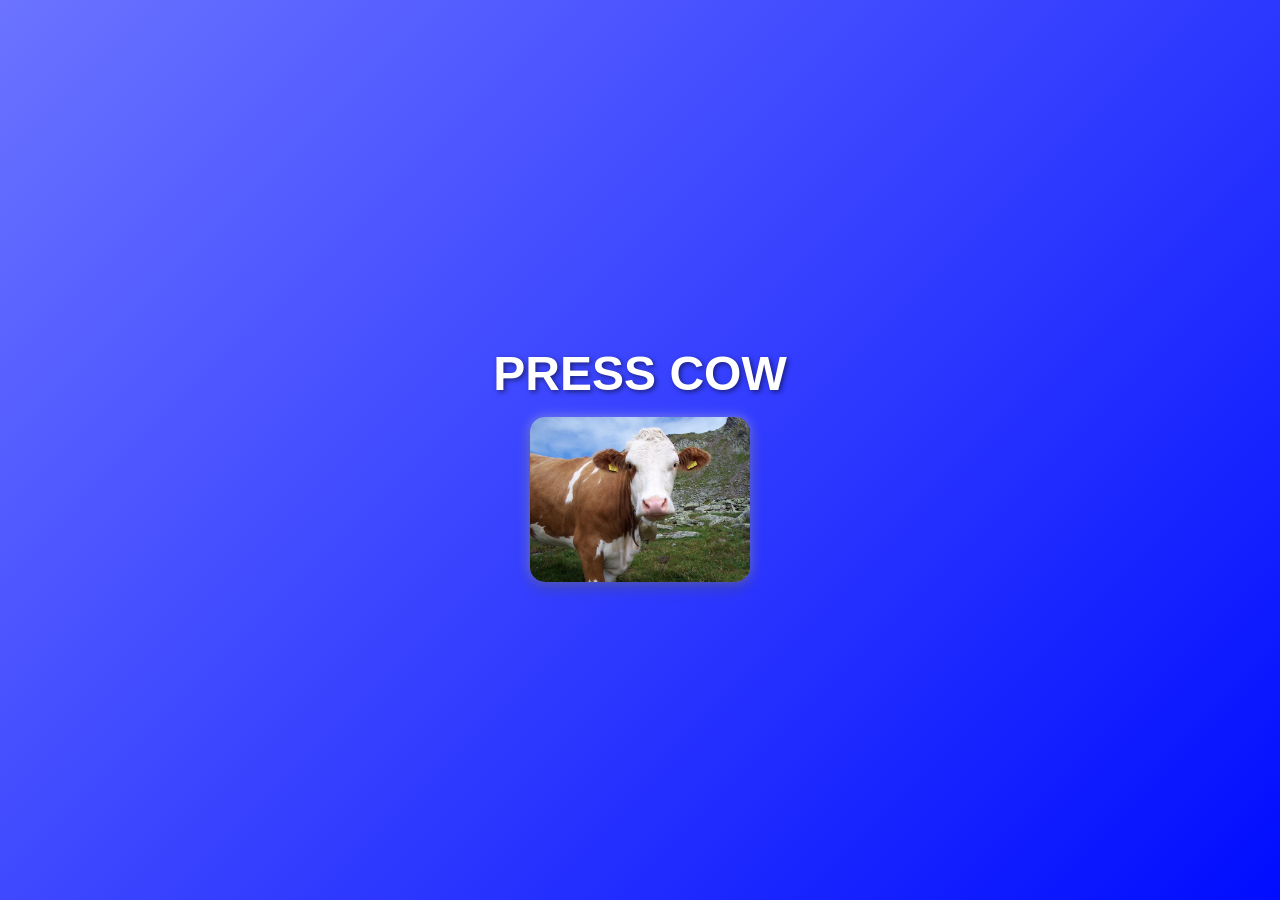
<file: index.html>
<!DOCTYPE html>
<html lang="de">
<head>
  <meta charset="UTF-8" />
  <title>**SHARPNAIL PRESENTS**</title>
  <style>
    body {
      font-family: 'Segoe UI', Tahoma, Geneva, Verdana, sans-serif;
      background: linear-gradient(135deg, #6b73ff 0%, #000dff 100%);
      color: #fff;
      text-align: center;
      margin: 0;
      padding: 0;
      height: 100vh;
      display: flex;
      flex-direction: column;
      justify-content: center;
      align-items: center;
    }

    h1 {
      font-size: 3rem;
      margin-bottom: 1rem;
      text-shadow: 2px 2px 5px rgba(0,0,0,0.5);
    }

    #memory-btn {
      background: none;
      border: none;
      cursor: pointer;
      padding: 0;
      outline: none;
      transition: transform 0.3s ease;
    }

    #memory-btn img {
      width: 220px;
      height: auto;
      border-radius: 15px;
      box-shadow: 0 6px 15px rgba(0,0,0,0.3);
      filter: drop-shadow(0 0 6px rgba(255, 255, 255, 0.4));
      transition: filter 0.3s ease, transform 0.3s ease;
    }

    #memory-btn:hover img {
      filter: drop-shadow(0 0 10px #fff);
      transform: scale(1.05);
    }
  </style>
</head>
<body>
  <h1>PRESS COW</h1>

  <a id="memory-btn" href="HTML_Memory/memory.html" target="_blank" aria-label="Memoryspiel starten">
    <img src="img/memory.jpg" alt="Memoryspiel Button" />
  </a>
</body>
</html>
</file>
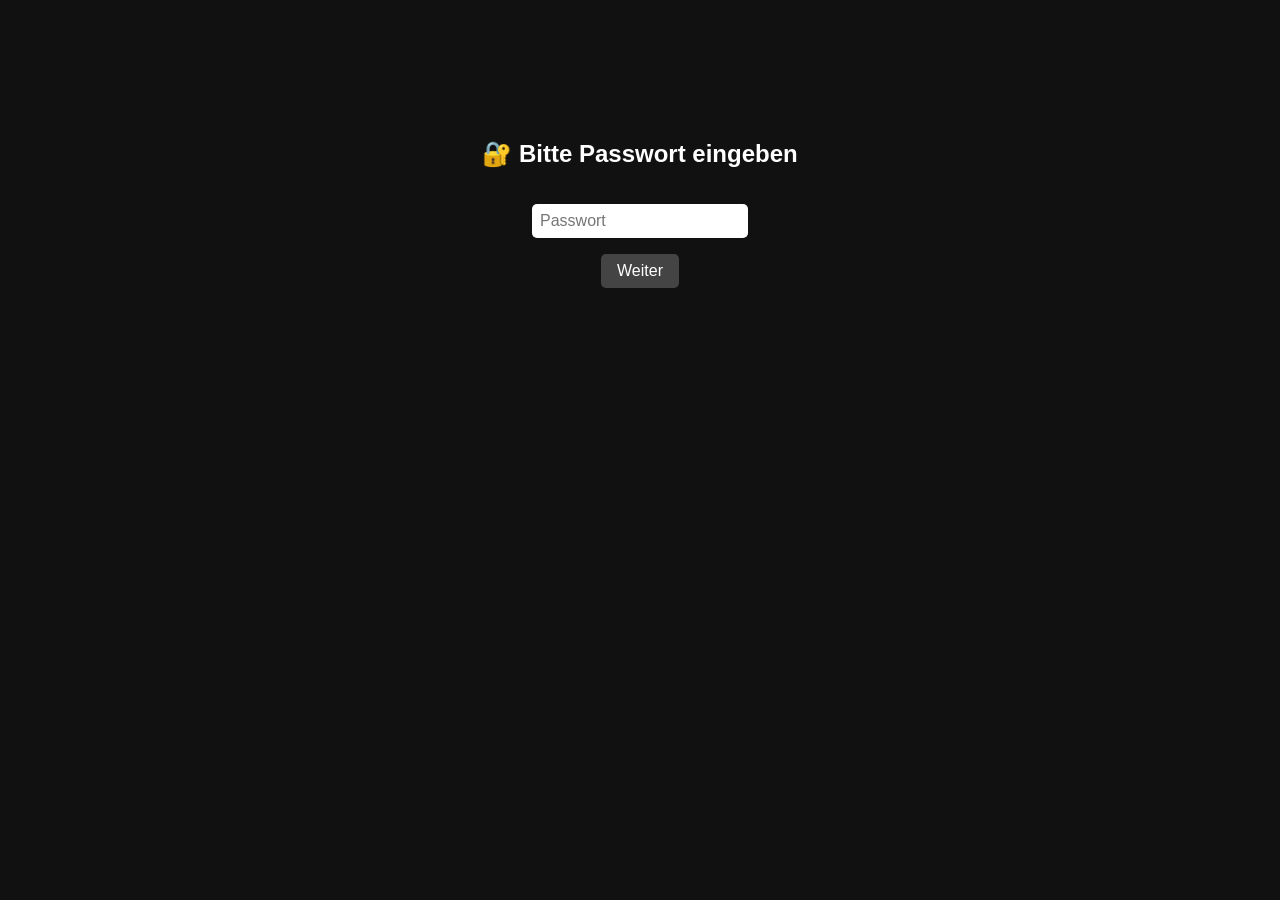
<file: HTML_Memory/memory.html>
<!DOCTYPE html>
<html lang="de">
<head>
  <meta charset="UTF-8">
  <title>Memory-Spiel</title>
  <link rel="stylesheet" href="style.css">
  <style>
    body {
      font-family: Arial, sans-serif;
      background-color: #111;
      color: white;
      text-align: center;
      padding: 2rem;
    }
    #password-prompt {
      display: flex;
      flex-direction: column;
      align-items: center;
      gap: 1rem;
      margin-top: 5rem;
    }
    #game-content {
      display: none;
    }
    input[type="password"] {
      padding: 0.5rem;
      font-size: 1rem;
      border-radius: 5px;
      border: none;
    }
    button {
      padding: 0.5rem 1rem;
      font-size: 1rem;
      cursor: pointer;
      border-radius: 5px;
      background-color: #444;
      color: white;
      border: none;
    }
  </style>
</head>
<body>

  <div id="password-prompt">
    <h2>🔐 Bitte Passwort eingeben</h2>
    <input type="password" id="password-input" placeholder="Passwort">
    <button onclick="checkPassword()">Weiter</button>
    <p id="error-msg" style="color: red; display: none;">Falsches Passwort!</p>
  </div>

  <div id="game-content">
    <h1>🧠 Wochenendpusarnitzer-Memory 🧠</h1>
    <div id="game-board"></div>
    <button id="restart-button">🔁 Neues Spiel</button>
    <div id="result"></div>
    <script src="script.js"></script>
  </div>

  <script>
    const correctPassword = "GKlasse"; // ← Passwort hier anpassen

    function checkPassword() {
      const input = document.getElementById("password-input").value;
      const error = document.getElementById("error-msg");

      if (input === correctPassword) {
        document.getElementById("password-prompt").style.display = "none";
        document.getElementById("game-content").style.display = "block";
      } else {
        error.style.display = "block";
      }
    }
  </script>
</body>
</html>
</file>
<file: HTML_Memory/style.css>
body {
  font-family: sans-serif;
  text-align: center;
  background: #f9f9f9;
}
#game-board {
  display: grid;
  grid-template-columns: repeat(4, 150px);
  gap: 10px;
  justify-content: center;
  margin: 20px auto;
}
.card {
  width: 150px;
  height: 150px;
  background-color: #ccc;
  display: flex;
  align-items: center;
  justify-content: center;
  font-size: 50px;
  cursor: pointer;
  border-radius: 10px;
  user-select: none;
}
.card img {
  width: 100%;
  height: 100%;
  object-fit: cover;
}
.hidden {
  background-color: #888;
}
</file>
